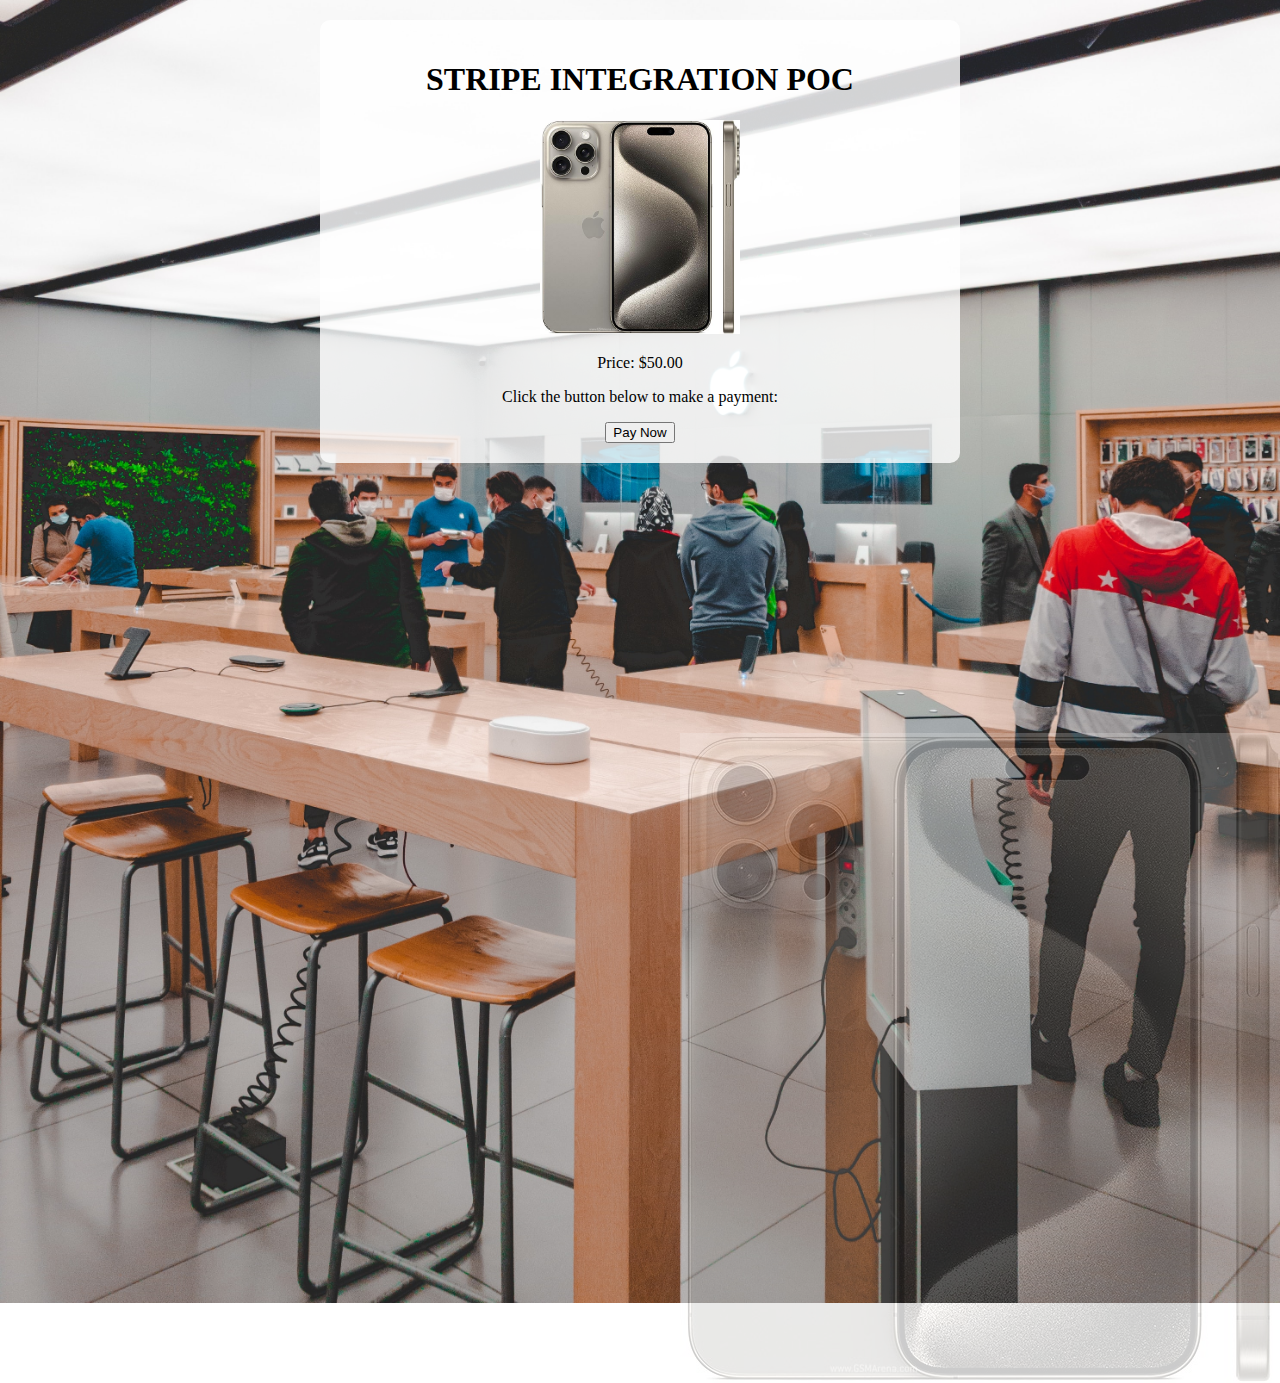
<file: templates/index.html>
<!DOCTYPE html>
<html>
<head>
    <title>Stripe Integration in Go</title>
    <style>
        body {
            background-image: url('/static/bg3.jpg'); /* Background image URL for the background */
            background-size: cover;
            background-repeat: no-repeat;
            background-attachment: fixed;
            background-position: center;
        }

        .container {
            background-color: rgba(255, 255, 255, 0.8); /* Background color with transparency */
            padding: 20px;
            border-radius: 10px;
            text-align: center;
            margin: 20px auto;
            max-width: 600px;
        }

        /* Add some background graphics here if needed */
        /* Example: */
        .background-graphics {
            background-image: url('/static/iphone15.jpg'); /* Product image URL */
            background-repeat: no-repeat;
            background-position: bottom right;
            position: absolute;
            width: 100%;
            height: 100%;
            opacity: 0.2; /* Adjust the opacity as needed */
            z-index: -1;
        }
    </style>
    <script>
        function showLoading() {
            document.getElementById("payment-status").innerHTML = "Processing payment...";
        }

        function showSuccess() {
            window.location.href = "/success.html";
            document.getElementById("payment-status").innerHTML = "Payment successful!";
            document.getElementById("payment-status").style.color = "green";
        }

        function showCancel() {
            window.location.href = "/cancel.html";
            document.getElementById("payment-status").innerHTML = "Payment canceled.";
            document.getElementById("payment-status").style.color = "red";
        }
    </script>
</head>
<body>
    <div class="container">
        <h1>STRIPE INTEGRATION POC</h1>
        <img src="/static/iphone15.jpg" alt="Product Image" width="200"> <!-- Product image URL and width -->
        <p>Price: $50.00</p> <!-- Add your predefined payment amount here -->
        <p>Click the button below to make a payment:</p>
        <form action="/create-checkout-session" method="POST" onsubmit="showLoading()">
            <button type="submit">Pay Now</button>
        </form>
        <div id="payment-status"></div>
    </div>
    <div class="background-graphics"></div> <!-- Background image URL for the background -->
</body>
</html>
</file>
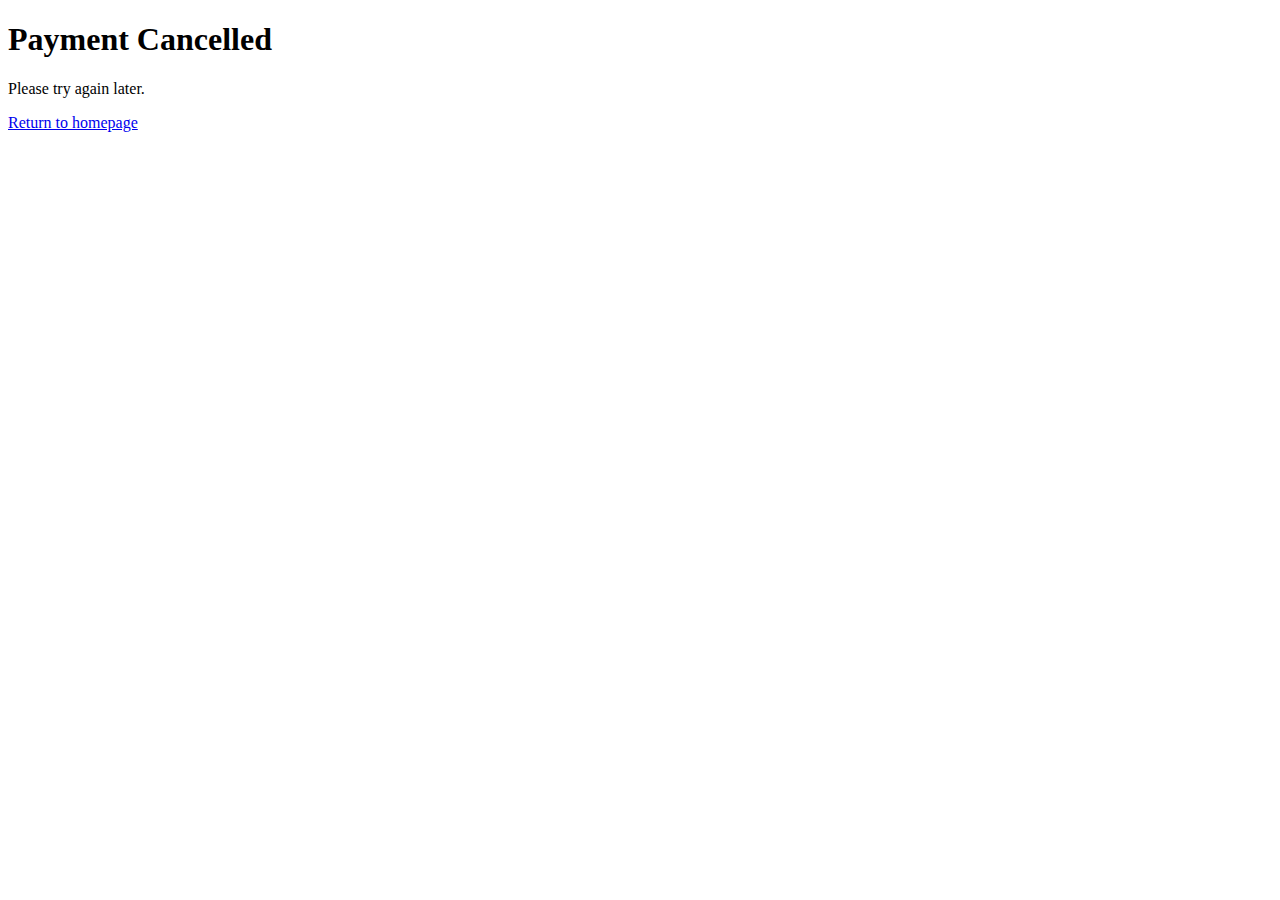
<file: templates/cancel.html>
<!DOCTYPE html>
<html>
<head>
    <title>Payment Canceled</title>
</head>
<body>
    <div class="container">
        <h1>Payment Cancelled</h1>
    <p>Please try again later.</p>
    <a href="/home">Return to homepage</a>
</div>
</body>
</html>
</file>
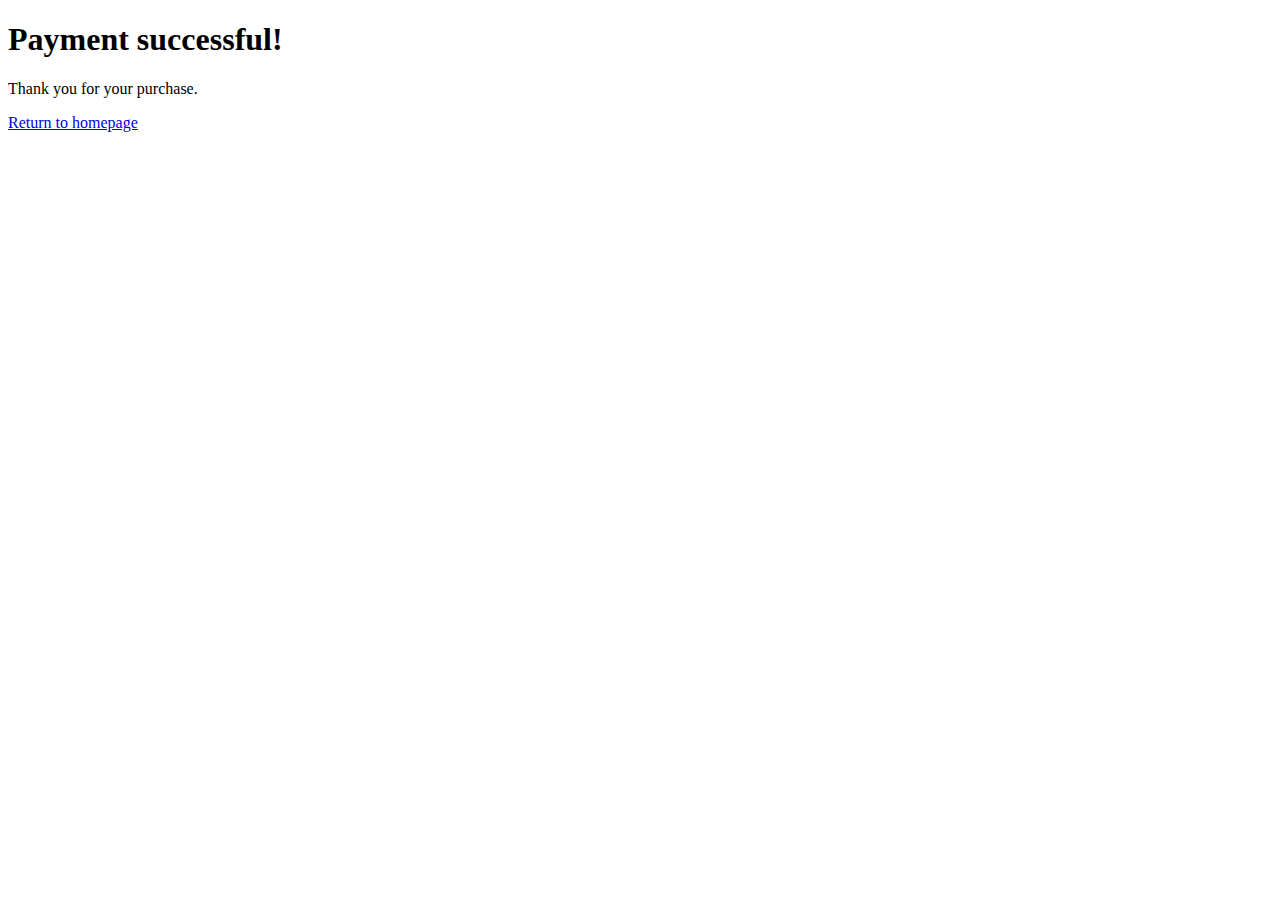
<file: templates/sucess.html>
<!DOCTYPE html>
<html>
<head>
    <title>Payment Success</title>
</head>
<body>
    <div class="container">
    <h1>Payment successful!</h1>
    <p>Thank you for your purchase.</p>
    <a href="/home">Return to homepage</a>
</div>
</body>
</html>
</file>
